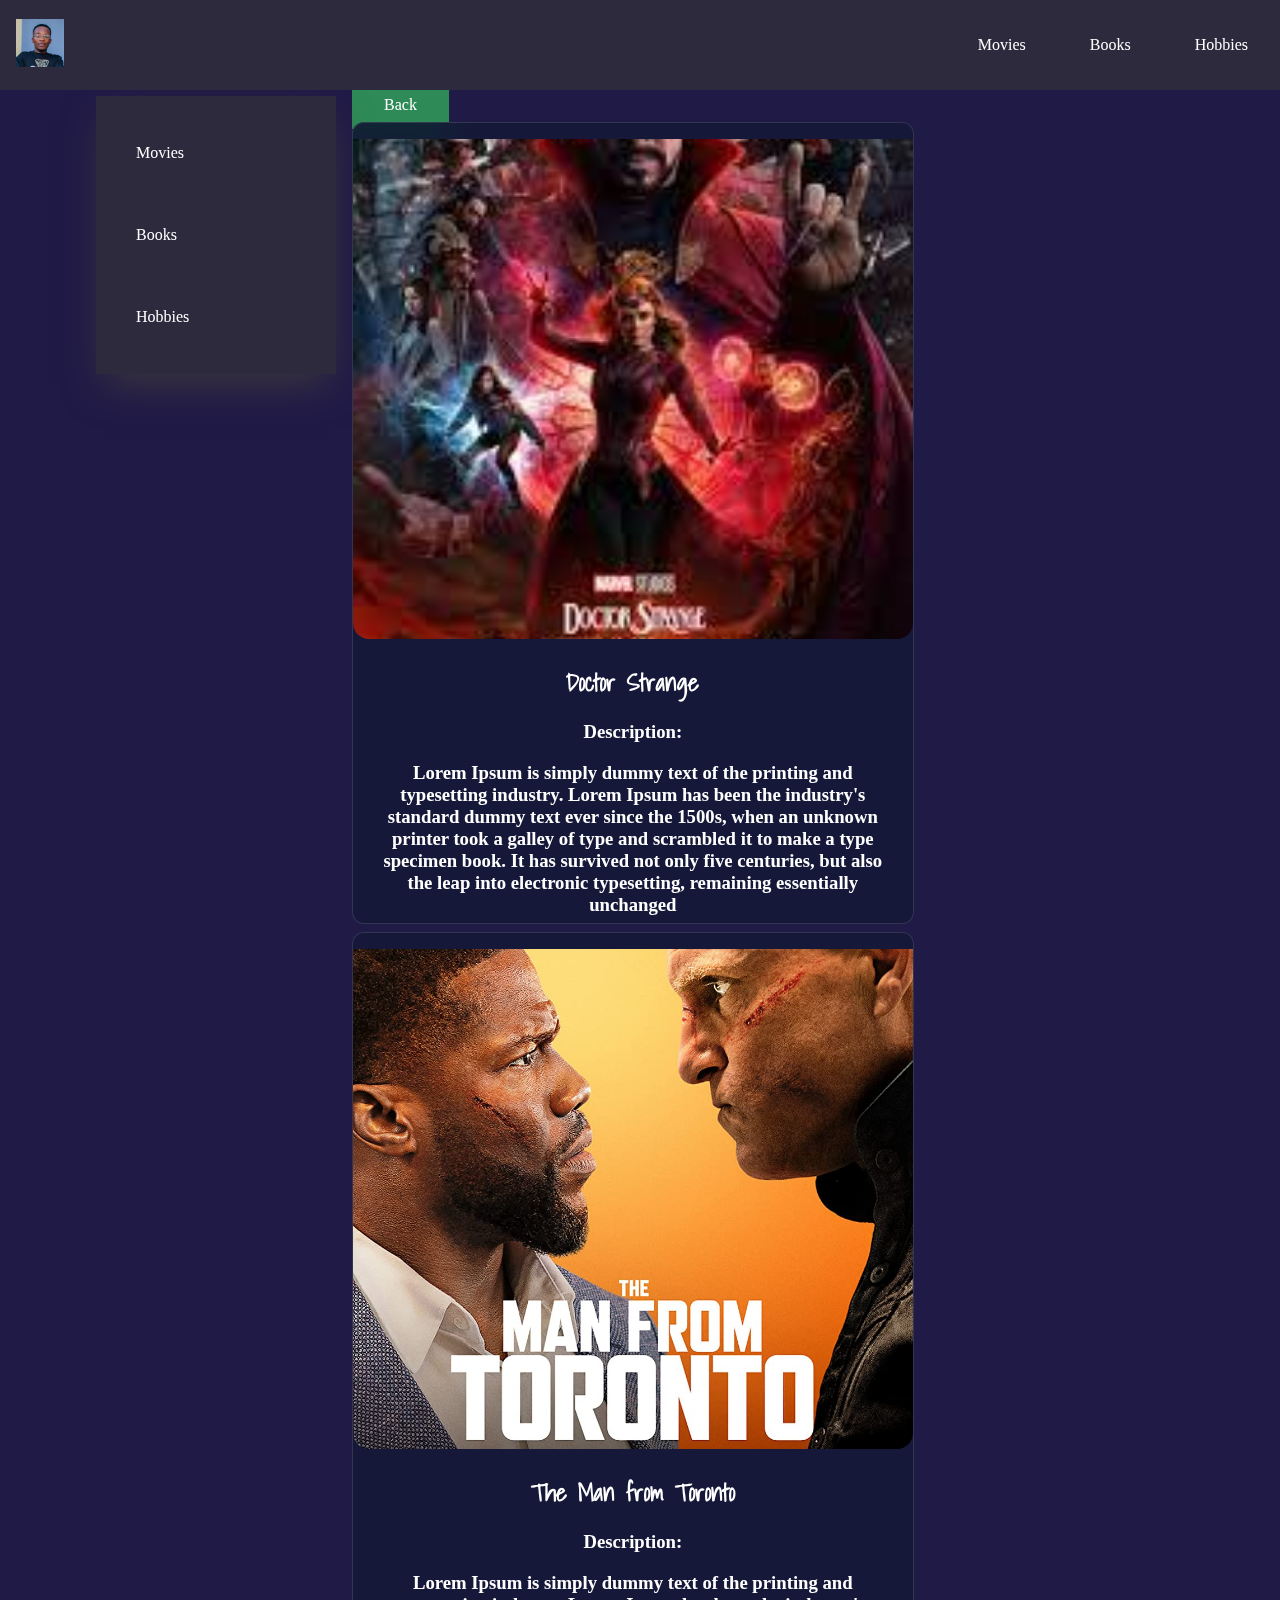
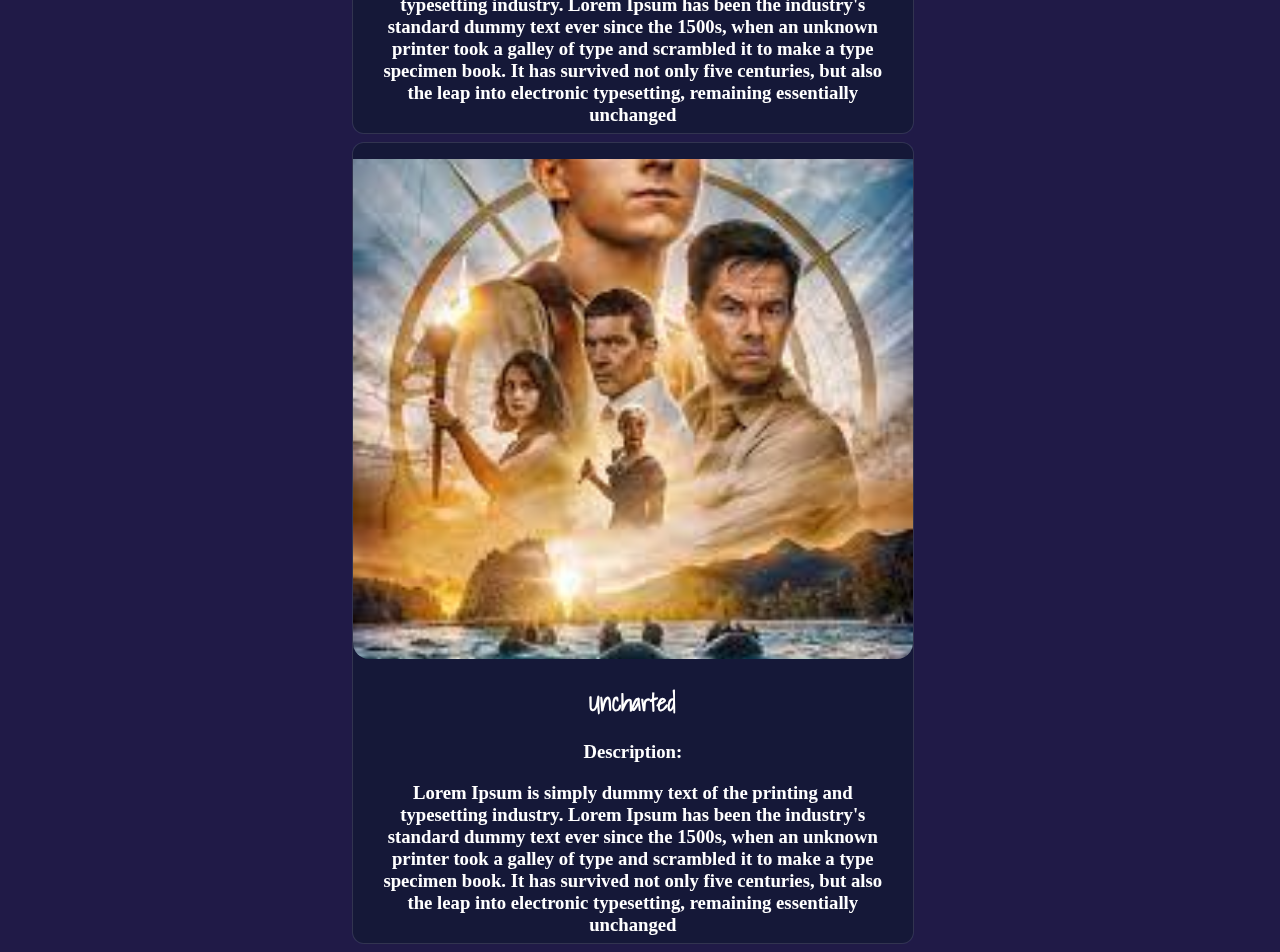
<file: index.html>
<!DOCTYPE html>
<html lang="en">
<head>
    <meta charset="UTF-8">
    <meta http-equiv="X-UA-Compatible" content="IE=edge">
    <meta name="viewport" content="width=device-width, initial-scale=1.0">
    <meta name="description" content="Manasseh Kinyua's Favorite Moivies in 2022">
  <meta name="keywords" content="HTML, CSS">
  <meta name="author" content="Manasseh Kinyua">
    <link rel = "icon" href = 
    "./images/nasseh.jpg" 
            type = "image/x-icon">
            <link rel="preconnect" href="https://fonts.googleapis.com">
<link rel="preconnect" href="https://fonts.gstatic.com" crossorigin>
<link href="https://fonts.googleapis.com/css2?family=Russo+One&family=Shadows+Into+Light&display=swap" rel="stylesheet">
    <title>Favorite Things-Movies</title>
    <link rel="stylesheet" href="styles/style.css">
</head>
<body>
    <nav>
        <div class="icon">
            <img src="./images/nasseh.jpg" alt="">
        </div>
        <div class="links">
            <ul>
                <li>Movies</li>
                <li>Books</li>
                <li>Hobbies</li>
            </ul>
        </div>
    </nav>

    <main>
        <div>
            <section class="side-nav">
                <ul>
                    <!-- <a href="index.html">Back</a> -->
                    <a href="index.html">Movies</a>
                    <a href="books.html">Books</a>
                    <a href="hobbies.html">Hobbies</a>
                    
                </ul>
            </section>
        </div>
    
        <div style="width: 100%;">
            <div>
                <a href="index.html" class="back-btn">Back</a>
            </div>
            <section class="main-block">
                <div class="card">
                    <div class="card-img">
                        <img src="./images/doctor strange.jpeg" alt="">
                    </div>
                    <div class="card-body">
                        <h2>Doctor Strange</h2>
                        <h3>Description: <p>Lorem Ipsum is simply dummy text of the printing and typesetting industry. Lorem Ipsum has been the industry's standard dummy text ever since the 1500s, when an unknown printer took a galley of type and scrambled it to make a type specimen book. It has survived not only five centuries, but also the leap into electronic typesetting, remaining essentially unchanged</p></h3>
                    </div>
                </div>
    
                <div class="card">
                    <div class="card-img">
                        <img src="./images/toronto.jpg" alt="">
                    </div>
                    <div class="card-body">
                        <h2>The Man from Toronto</h2>
                        <h3>Description: <p>Lorem Ipsum is simply dummy text of the printing and typesetting industry. Lorem Ipsum has been the industry's standard dummy text ever since the 1500s, when an unknown printer took a galley of type and scrambled it to make a type specimen book. It has survived not only five centuries, but also the leap into electronic typesetting, remaining essentially unchanged</p></h3>
                    </div>
                </div>
    
                <div class="card">
                    <div class="card-img">
                        <img src="./images/uncharted.jpeg" alt="">
                    </div>
                    <div class="card-body">
                        <h2>Uncharted</h2>
                        <h3>Description: <p>Lorem Ipsum is simply dummy text of the printing and typesetting industry. Lorem Ipsum has been the industry's standard dummy text ever since the 1500s, when an unknown printer took a galley of type and scrambled it to make a type specimen book. It has survived not only five centuries, but also the leap into electronic typesetting, remaining essentially unchanged</p></h3>
                    </div>
                </div>
            </section>
        </div>
    </main>


</body>
</html>
</file>
<file: styles/style.css>
body {
    margin: 0;
    padding: 0;
    box-sizing: border-box;
    background: rgb(32, 26, 71);
}

nav {
    min-height: 10vh;
    background: rgb(45, 42, 62);
    position: fixed;
    width: 100%;
    display: flex;
    align-items: center;
    justify-content: space-between;
    z-index: 1;
}

.icon {
    padding-left: 1rem;
    margin-right: 2rem;
}

nav .icon img {
    width: 3rem;
    height: 3rem;
}

.links ul {
    list-style: none;
    color: white;
    display: flex;
    /* justify-content: space-around; */
}

.links ul li {
    padding: 0 2rem;
}

main {
    /* margin-top: 10rem; */
    width: 85%;
    /* background: red; */
    /* height: 100vh; */
    margin: auto;
    padding-top: 6rem;
    display: flex;
}

.side-nav {
    position: sticky;
    top: 70px;
    background: rgb(45, 42, 62);
    width: 15rem;
    display: flex;
    align-items: center;
    justify-content: center;
    /* text-align: center; */
    -webkit-box-shadow: 1px 17px 39px -8px rgba(61,55,61,1);
-moz-box-shadow: 1px 17px 39px -8px rgba(61,55,61,1);
box-shadow: 1px 17px 39px -8px rgba(61,55,61,1);
}

.side-nav ul {
    display: flex;
    flex-direction: column;
    width: 100%;
    /* align-items: center; */
    /* justify-content: center; */
}

.side-nav ul a {
    text-decoration: none;
    margin-left: 0;
    padding-left: 0;
}

.side-nav a {
    color: white;
    margin: 1rem 0;
    width: 100%;
    /* height: 100px; */
    padding: 1rem  0;
}

.side-nav a:hover {
    background: seagreen;
}

.main-block {
    width: 70%;
    /* background: red; */
}

.card {
    /* object-fit: cover; */
    height: 800px;
    margin: .5rem 1rem ;
    backdrop-filter: blur(16px) saturate(180%);
    -webkit-backdrop-filter: blur(16px) saturate(180%);
    background-color: rgba(17, 25, 40, 0.75);
    border-radius: 12px;
    border: 1px solid rgba(255, 255, 255, 0.125);
}

.card-img {
    width: 100%;
    /* object-fit: cover; */
}

.card-img img {
    object-fit: cover;
    padding-top: 1rem;
    border-radius: 1rem;
    width: 100%;
    height: 500px;
}

.card-body {
    text-align: center;
    color: white;
}

.card-body p {
    padding: 0 1rem;
}

.card-body h2 {
    font-family: 'Shadows Into Light', cursive;
}

.back-btn {
    background: seagreen;
    color: white;
    padding: 1rem 2rem;
    margin: 2rem 1rem;
    text-decoration: none;
}
</file>
